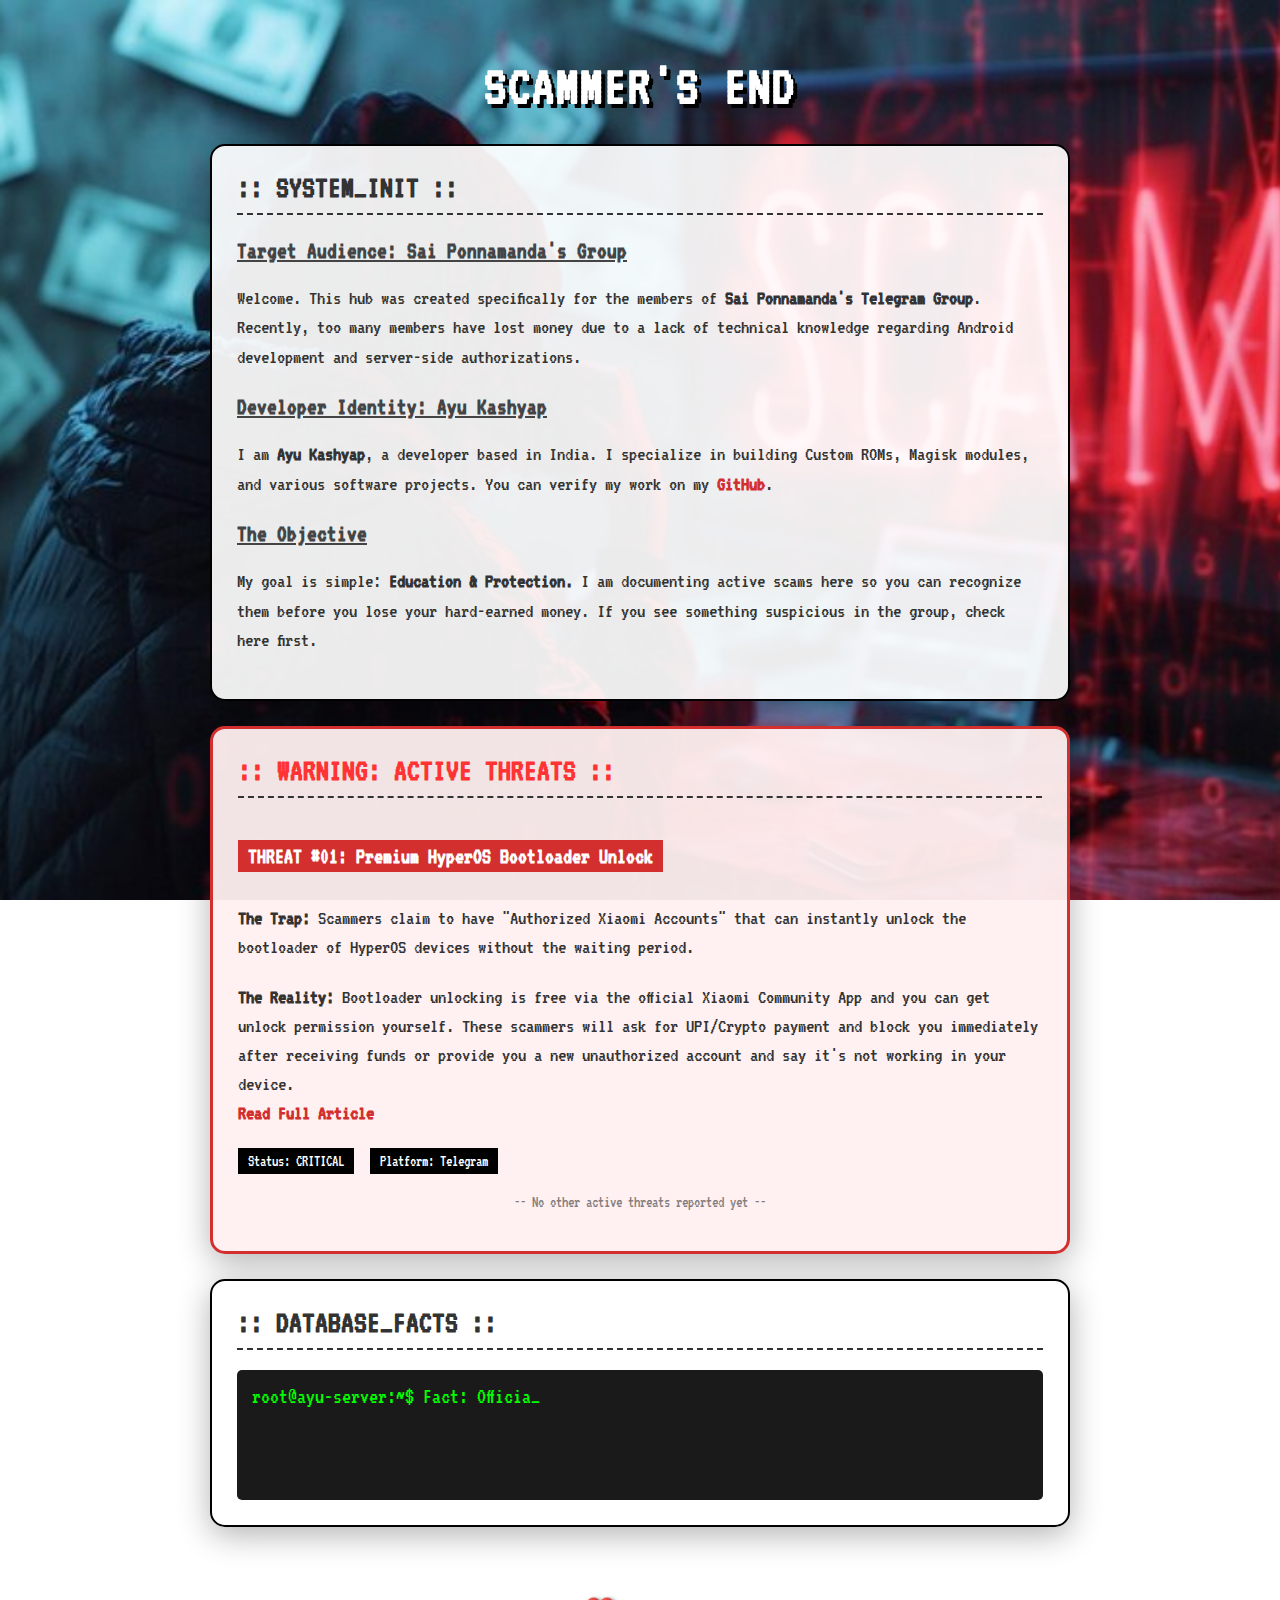
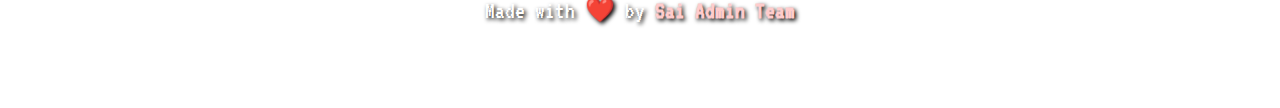
<file: index.html>
<html>
    <head>
        <title>Community Safety Hub</title>

        <meta name="viewport" content="width=device-width, initial-scale=1.0">

        <link rel="preconnect" href="https://fonts.googleapis.com">
        <link rel="preconnect" href="https://fonts.gstatic.com" crossorigin>
        <link href="https://fonts.googleapis.com/css2?family=VT323&display=swap" rel="stylesheet">

        <link rel="stylesheet" href="css/styles.css">
    </head>

    <body>

        <div class="main-container">
            
            <h1 class="main-header">SCAMMER'S END</h1>

            <div class="content-box intro-box">
                <h2 class="section-title">:: SYSTEM_INIT ::</h2>
                
                <h3 class="sub-title">Target Audience: Sai Ponnamanda's Group</h3>
                <p class="paragraph">
                    Welcome. This hub was created specifically for the members of <strong>Sai Ponnamanda's Telegram Group</strong>. Recently, too many members have lost money due to a lack of technical knowledge regarding Android development and server-side authorizations.
                </p>

                <h3 class="sub-title">Developer Identity: Ayu Kashyap</h3>
                <p class="paragraph">
                    I am <strong>Ayu Kashyap</strong>, a developer based in India. I specialize in building Custom ROMs, Magisk modules, and various software projects. You can verify my work on my <a href="https://github.com/devayu-codes" target="_blank">GitHub</a>.
                </p>

                <h3 class="sub-title">The Objective</h3>
                <p class="paragraph">
                    My goal is simple: <strong>Education & Protection.</strong> I am documenting active scams here so you can recognize them before you lose your hard-earned money. If you see something suspicious in the group, check here first.
                </p>
            </div>

            <div class="content-box alert-box">
                <h2 class="section-title" style="color: #ff3333;">:: WARNING: ACTIVE THREATS ::</h2>
                
                <div class="scam-item">
                    <h3 class="scam-title">THREAT #01: Premium HyperOS Bootloader Unlock</h3>
                    <p class="paragraph">
                        <strong>The Trap:</strong> Scammers claim to have "Authorized Xiaomi Accounts" that can instantly unlock the bootloader of HyperOS devices without the waiting period.
                    </p>
                    <p class="paragraph">
                        <strong>The Reality:</strong> Bootloader unlocking is free via the official Xiaomi Community App and you can get unlock permission yourself. These scammers will ask for UPI/Crypto payment and block you immediately after receiving funds or provide you a new unauthorized account and say it's not working in your device. 
                        <br>
                        <a href="hyperos-scam.html" class="submit-button">Read Full Article</a>
                    </p>
                    <div class="tag-container">
                        <span class="tag">Status: CRITICAL</span>
                        <span class="tag">Platform: Telegram</span>
                    </div>
                </div>

                <p style="text-align: center; margin-top: 20px; opacity: 0.6;">-- No other active threats reported yet --</p>
            </div>

            <div class="content-box facts-box">
                <h2 class="section-title">:: DATABASE_FACTS ::</h2>
                <div class="terminal-window">
                    <span style="color: #00ff00;">root@ayu-server:~$</span> <span id="facts"></span><span class="cursor">_</span>
                </div>
            </div>

            <div class="footer">
                <p>Made with ❤️ by <a href="https://t.me/saiponnamandayoutube" target="_blank">Sai Admin Team</a></p>
            </div>

        </div>

        <script src="js/scripts.js"></script>
        
    </body>
</html>
</file>
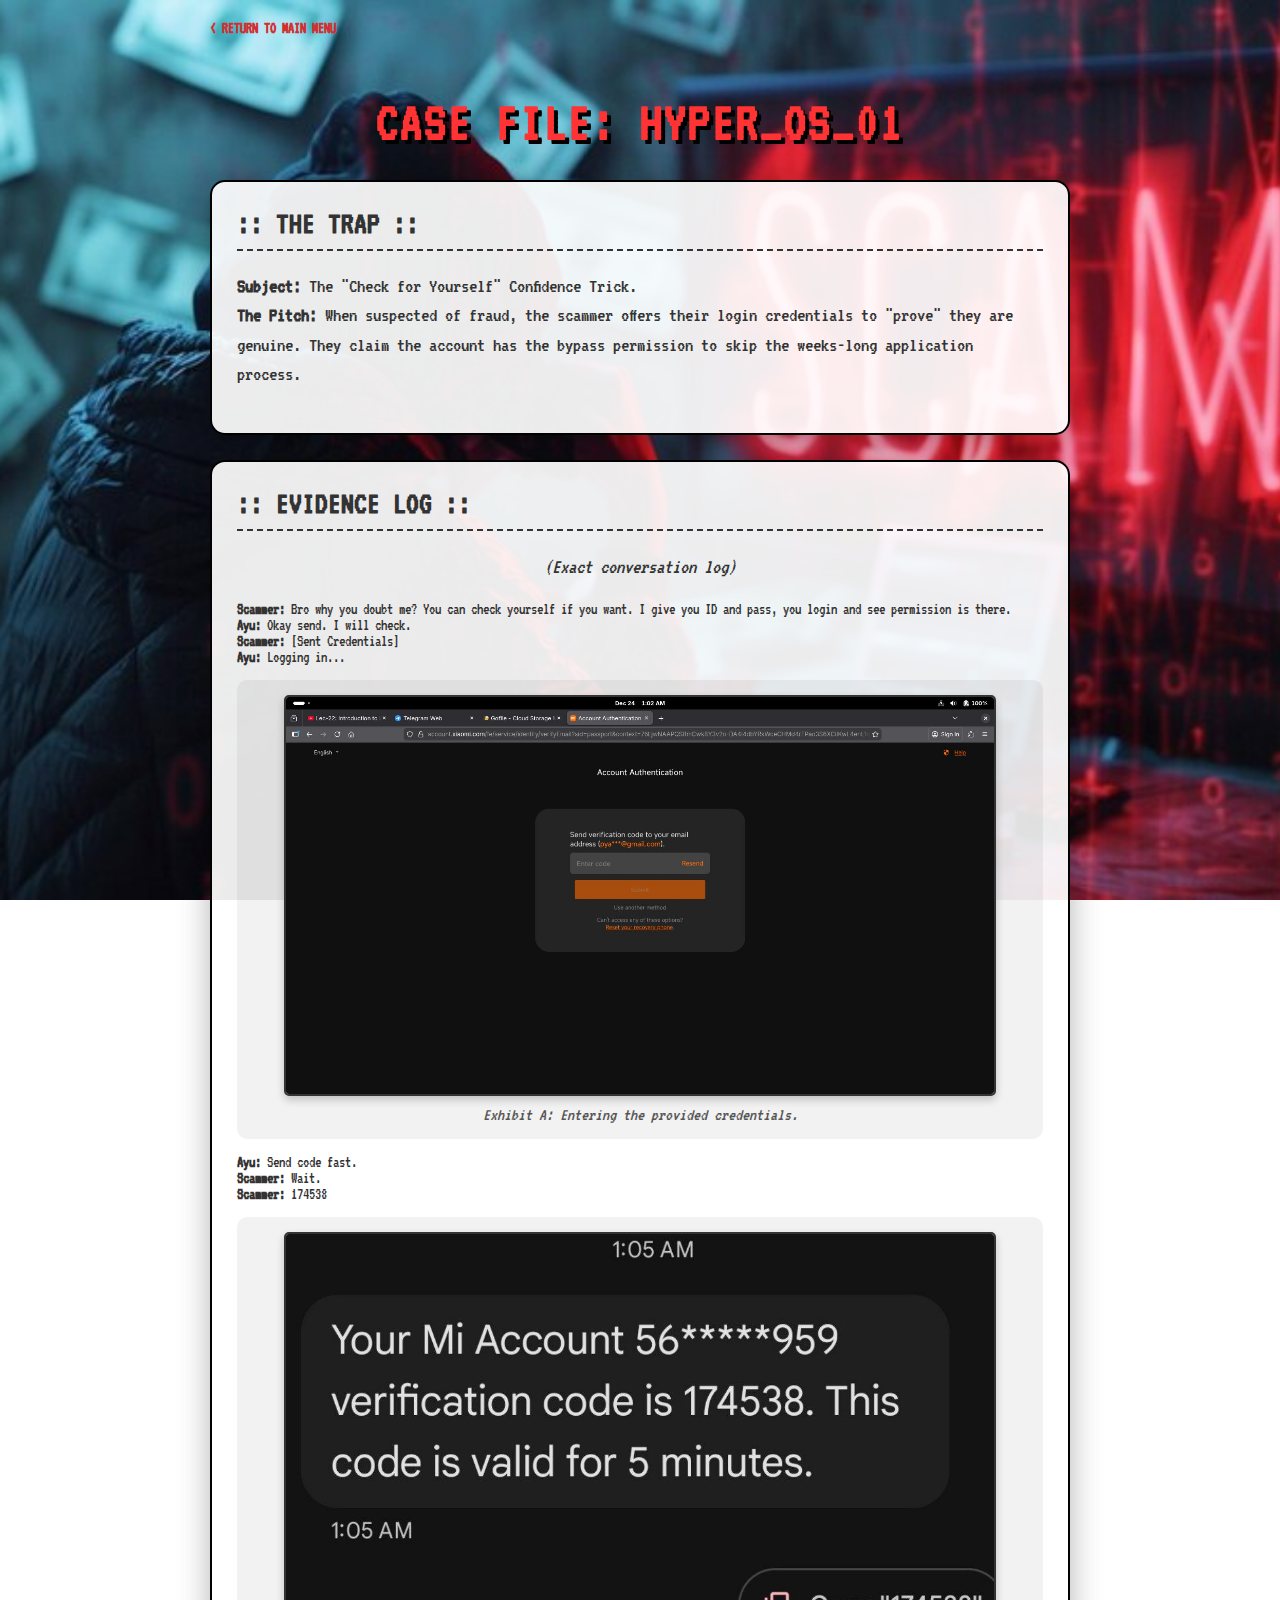
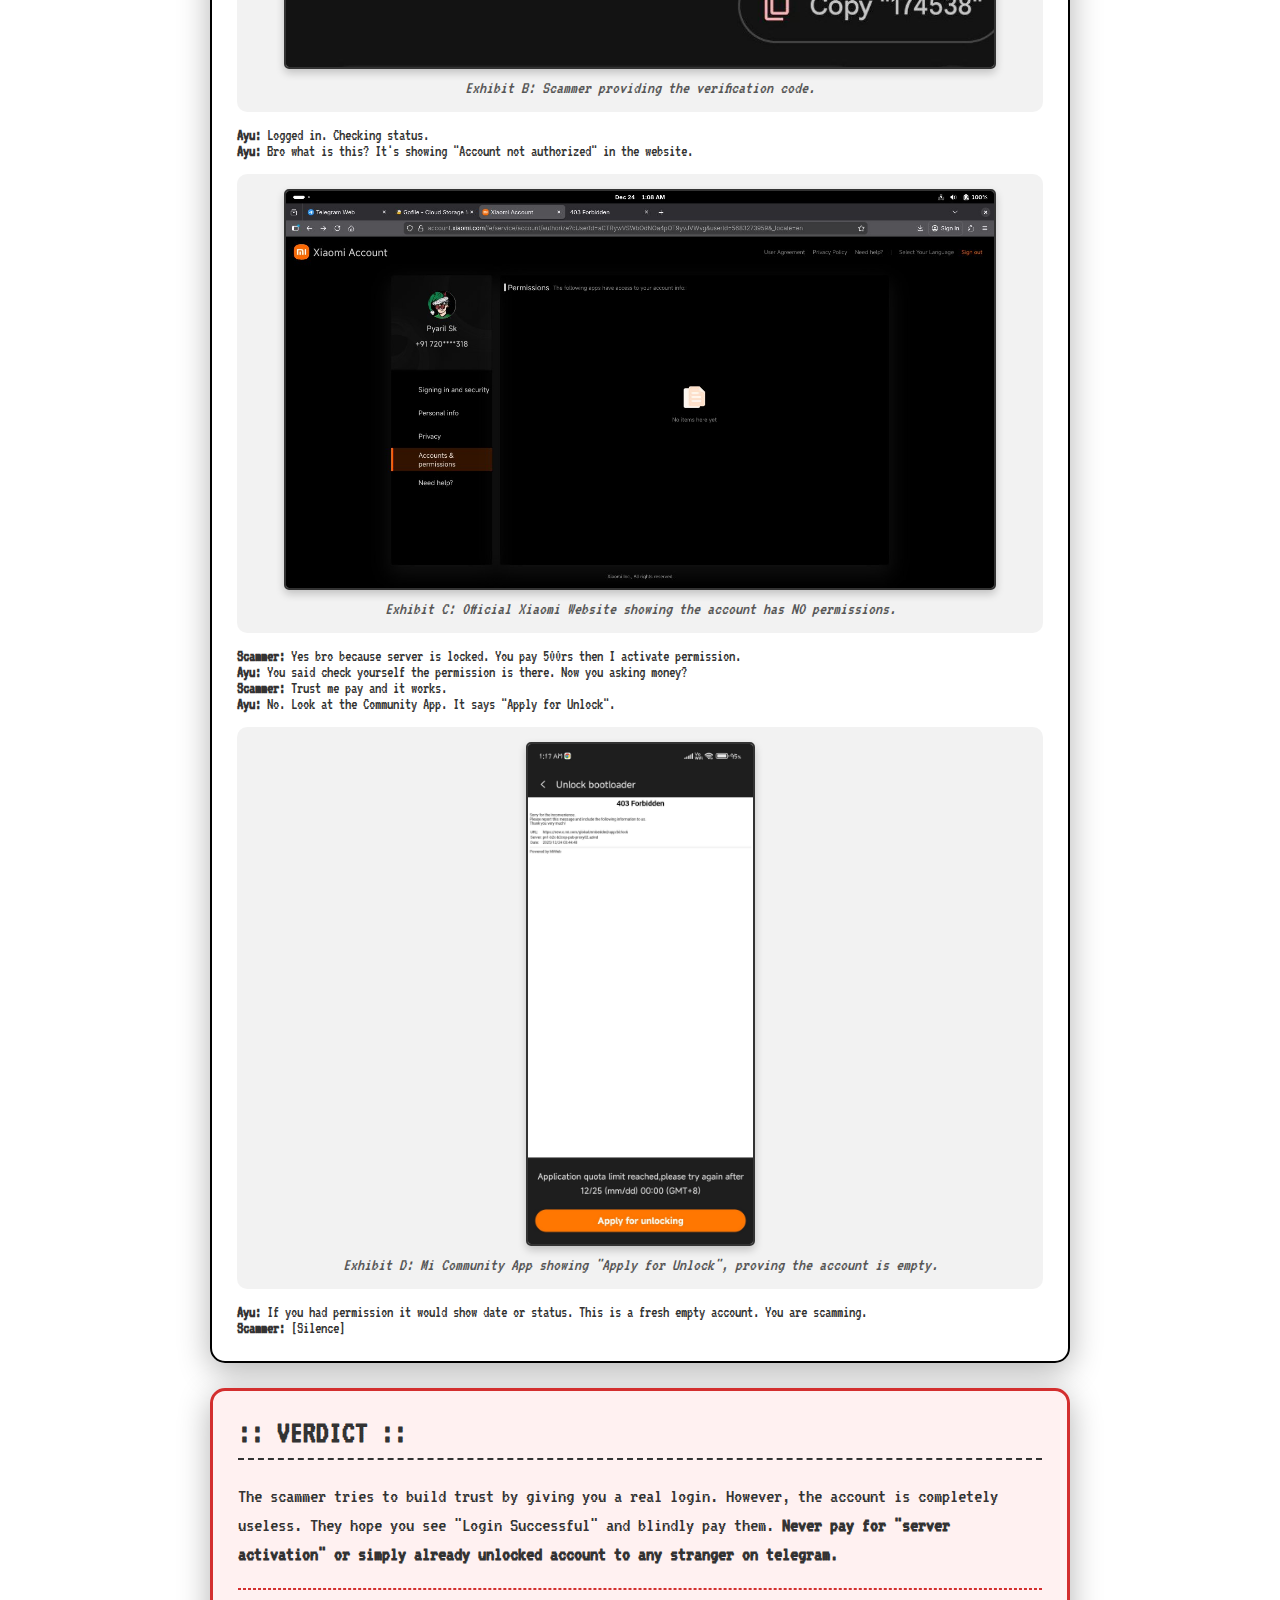
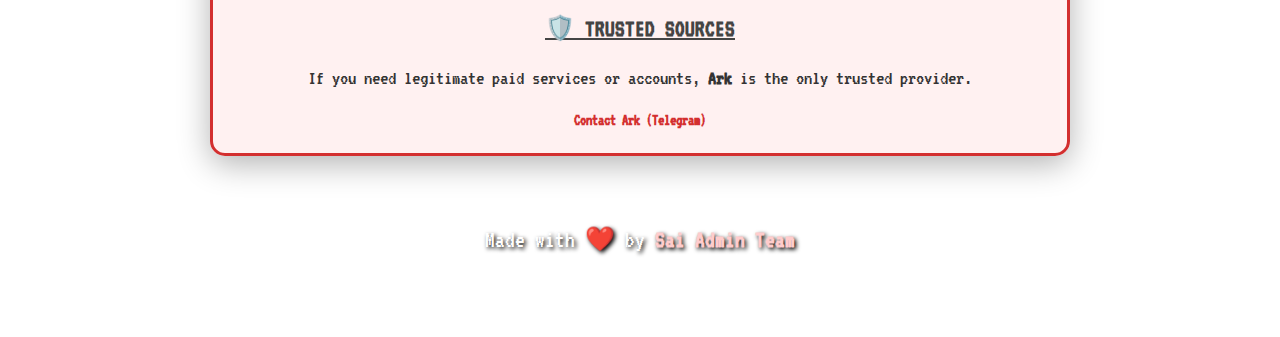
<file: hyperos-scam.html>
<!DOCTYPE html>
<html lang="en">
<head>
    <meta charset="UTF-8">
    <meta name="viewport" content="width=device-width, initial-scale=1.0">
    <title>Scam Report: HyperOS Unlock</title>
    
    <link rel="preconnect" href="https://fonts.googleapis.com">
    <link rel="preconnect" href="https://fonts.gstatic.com" crossorigin>
    <link href="https://fonts.googleapis.com/css2?family=VT323&display=swap" rel="stylesheet">
    
    <link rel="stylesheet" href="css/styles.css">
</head>
<body>

    <div class="main-container">
        
        <div style="width: 100%; text-align: left; margin-bottom: 20px;">
            <a href="index.html" class="back-link">&lt; RETURN TO MAIN MENU</a>
        </div>

        <h1 class="main-header" style="color: #ff3333;">CASE FILE: HYPER_OS_01</h1>

        <div class="content-box">
            <h2 class="section-title">:: THE TRAP ::</h2>
            <p class="paragraph">
                <strong>Subject:</strong> The "Check for Yourself" Confidence Trick.<br>
                <strong>The Pitch:</strong> When suspected of fraud, the scammer offers their login credentials to "prove" they are genuine. They claim the account has the bypass permission to skip the weeks-long application process.
            </p>
        </div>

        <div class="content-box chat-section">
            <h2 class="section-title">:: EVIDENCE LOG ::</h2>
            <p class="paragraph" style="text-align: center; font-style: italic;">(Exact conversation log)</p>

            <div class="chat-container">
                
                <div class="msg-scammer">
                    <strong>Scammer:</strong> Bro why you doubt me? You can check yourself if you want. I give you ID and pass, you login and see permission is there.
                </div>
                
                <div class="msg-ayu">
                    <strong>Ayu:</strong> Okay send. I will check.
                </div>

                <div class="msg-scammer">
                    <strong>Scammer:</strong> [Sent Credentials]
                </div>

                <div class="msg-ayu">
                    <strong>Ayu:</strong> Logging in...
                </div>

                <div class="evidence-wrapper">
                    <img src="screenshots/hyperos/unlock1.jpg" alt="Login Attempt Screenshot" class="evidence-img" style="max-height: 500px; width: auto;">
                    <span class="img-caption">Exhibit A: Entering the provided credentials.</span>
                </div>

                <div class="msg-ayu">
                    <strong>Ayu:</strong> Send code fast.
                </div>

                <div class="msg-scammer">
                    <strong>Scammer:</strong> Wait.
                </div>

                <div class="msg-scammer">
                    <strong>Scammer:</strong> 174538
                </div>

                <div class="evidence-wrapper">
                    <img src="screenshots/hyperos/unlock2.jpg" alt="OTP Chat Screenshot" class="evidence-img" style="max-height: 500px; width: auto;">
                    <span class="img-caption">Exhibit B: Scammer providing the verification code.</span>
                </div>

                <div class="msg-ayu">
                    <strong>Ayu:</strong> Logged in. Checking status.
                </div>

                <div class="msg-ayu">
                    <strong>Ayu:</strong> Bro what is this? It's showing "Account not authorized" in the website.
                </div>

                <div class="evidence-wrapper">
                    <img src="screenshots/hyperos/unlock3.jpg" alt="PC Error Screenshot" class="evidence-img" style="max-height: 500px; width: auto;">
                    <span class="img-caption">Exhibit C: Official Xiaomi Website showing the account has NO permissions.</span>
                </div>

                <div class="msg-scammer">
                    <strong>Scammer:</strong> Yes bro because server is locked. You pay 500rs then I activate permission.
                </div>

                <div class="msg-ayu">
                    <strong>Ayu:</strong> You said check yourself the permission is there. Now you asking money?
                </div>

                <div class="msg-scammer">
                    <strong>Scammer:</strong> Trust me pay and it works.
                </div>

                <div class="msg-ayu">
                    <strong>Ayu:</strong> No. Look at the Community App. It says "Apply for Unlock".
                </div>

                <div class="evidence-wrapper">
                    <img src="screenshots/hyperos/unlock4.jpg" alt="Community App Error Screenshot" class="evidence-img" style="max-height: 500px; width: auto;">
                    <span class="img-caption">Exhibit D: Mi Community App showing "Apply for Unlock", proving the account is empty.</span>
                </div>

                <div class="msg-ayu">
                    <strong>Ayu:</strong> If you had permission it would show date or status. This is a fresh empty account. You are scamming.
                </div>

                <div class="msg-scammer">
                    <strong>Scammer:</strong> [Silence]
                </div>

            </div>
        </div>

        <div class="content-box alert-box">
            <h2 class="section-title">:: VERDICT ::</h2>
            <p class="paragraph">
                The scammer tries to build trust by giving you a real login. However, the account is completely useless. They hope you see "Login Successful" and blindly pay them. <strong>Never pay for "server activation" or simply already unlocked account to any stranger on telegram.</strong>
            </p>
            
            <hr style="border: 1px dashed #d32f2f; margin: 20px 0;">

            <h3 class="sub-title" style="text-align: center;">🛡️ TRUSTED SOURCES</h3>
            <p class="paragraph" style="text-align: center;">
                If you need legitimate paid services or accounts, <strong>Ark</strong> is the only trusted provider.
            </p>
            <div style="text-align: center;">
                <a href="https://t.me/ashokhaldar69" class="submit-button" target="_blank">Contact Ark (Telegram)</a>
            </div>
        </div>

        <div class="footer">
            <p>Made with ❤️ by <a href="https://t.me/saiponnamandayoutube" target="_blank">Sai Admin Team</a></p>
        </div>

    </div>

</body>
</html>
</file>
<file: css/styles.css>
/* Reset & Base Styles */
html, body {
    margin: 0;
    padding: 0;
    min-height: 100%;
    /* Update path if necessary */
    background-image: url("../resources/images/background.jpg"); 
    background-repeat: no-repeat;
    background-size: cover;
    background-position: center;
    background-attachment: fixed;
    font-family: 'VT323', monospace; /* New readable font */
    color: #333;
}

/* Main Container to center everything nicely */
.main-container {
    width: 100%;
    max-width: 900px; /* Limits width on big screens */
    margin: 0 auto;   /* Centers the container */
    padding: 20px;
    box-sizing: border-box;
    display: flex;
    flex-direction: column;
    align-items: center;
}

.main-header {
    color: white;
    font-size: 3.5rem; /* Large retro text */
    text-shadow: 4px 4px 0px #000;
    margin-bottom: 30px;
    text-align: center;
    letter-spacing: 2px;
}

/* Generic Box Style for all sections */
.content-box {
    background-color: rgba(255, 255, 255, 0.92); /* Slightly more opaque for readability */
    padding: 25px;
    border-radius: 15px;
    margin-bottom: 25px;
    width: 100%; /* Take full width of container */
    box-sizing: border-box;
    box-shadow: 0 8px 32px rgba(0, 0, 0, 0.3);
    border: 2px solid #000;
}

/* Typography inside boxes */
.section-title {
    font-size: 2rem;
    border-bottom: 2px dashed #333;
    padding-bottom: 10px;
    margin-top: 0;
    margin-bottom: 20px;
    text-transform: uppercase;
}

.sub-title {
    font-size: 1.5rem;
    margin-bottom: 5px;
    color: #444;
    text-decoration: underline;
}

.paragraph {
    font-size: 1.3rem; /* Larger text for readability */
    line-height: 1.4;
    margin-bottom: 20px;
}

a {
    color: #d32f2f;
    font-weight: bold;
    text-decoration: none;
}
a:hover {
    text-decoration: underline;
    background-color: #ffd1d1;
}

/* Specific Styles for Scam Alert Box */
.alert-box {
    border: 3px solid #d32f2f;
    background-color: rgba(255, 240, 240, 0.95);
}

.scam-title {
    background-color: #d32f2f;
    color: white;
    display: inline-block;
    padding: 5px 10px;
    font-size: 1.4rem;
    margin-bottom: 10px;
}

.tag-container {
    margin-top: 15px;
}

.tag {
    background-color: #000;
    color: #fff;
    padding: 5px 10px;
    font-size: 1rem;
    margin-right: 10px;
    display: inline-block;
}

/* Terminal / Facts Section */
.terminal-window {
    background-color: #1a1a1a;
    color: #00ff00;
    padding: 15px;
    border-radius: 5px;
    font-family: 'VT323', monospace;
    font-size: 1.4rem;
    min-height: 100px;
}

/* Blinking Cursor Animation */
.cursor {
    animation: blink 1s infinite;
}

@keyframes blink {
    0% { opacity: 0; }
    50% { opacity: 1; }
    100% { opacity: 0; }
}

/* Footer */
.footer {
    color: white;
    text-align: center;
    font-size: 1.5rem;
    margin-top: 20px;
    margin-bottom: 40px;
    text-shadow: 2px 2px 4px #000;
}

.footer a {
    color: #ffcccc;
}

/* Mobile Adjustments */
@media (max-width: 600px) {
    .main-header {
        font-size: 2.5rem;
    }
    .content-box {
        padding: 15px;
    }
    .section-title {
        font-size: 1.6rem;
    }
    .paragraph {
        font-size: 1.2rem;
    }
}

/* Evidence Images */
.evidence-wrapper {
    width: 100%;
    margin: 15px 0;
    text-align: center;
    background-color: rgba(0,0,0,0.05);
    padding: 15px 10px; /* Increased top/bottom padding slightly */
    border-radius: 10px;
    box-sizing: border-box; /* Ensures padding doesn't affect width */
}

.evidence-img {
    max-width: 90%; /* Limits width to 90% of the container */
    max-height: 500px; /* Limits height so tall screenshots don't take too much space */
    width: auto; /* Maintains aspect ratio */
    height: auto; /* Maintains aspect ratio */
    display: block; /* Allows centering with margin */
    margin: 0 auto 10px auto; /* Centers the image and adds bottom margin for caption */
    border: 2px solid #333;
    border-radius: 5px;
    box-shadow: 0 4px 8px rgba(0,0,0,0.2);
}

.img-caption {
    display: block;
    font-size: 1.1rem;
    color: #555;
    font-style: italic;
}
</file>
